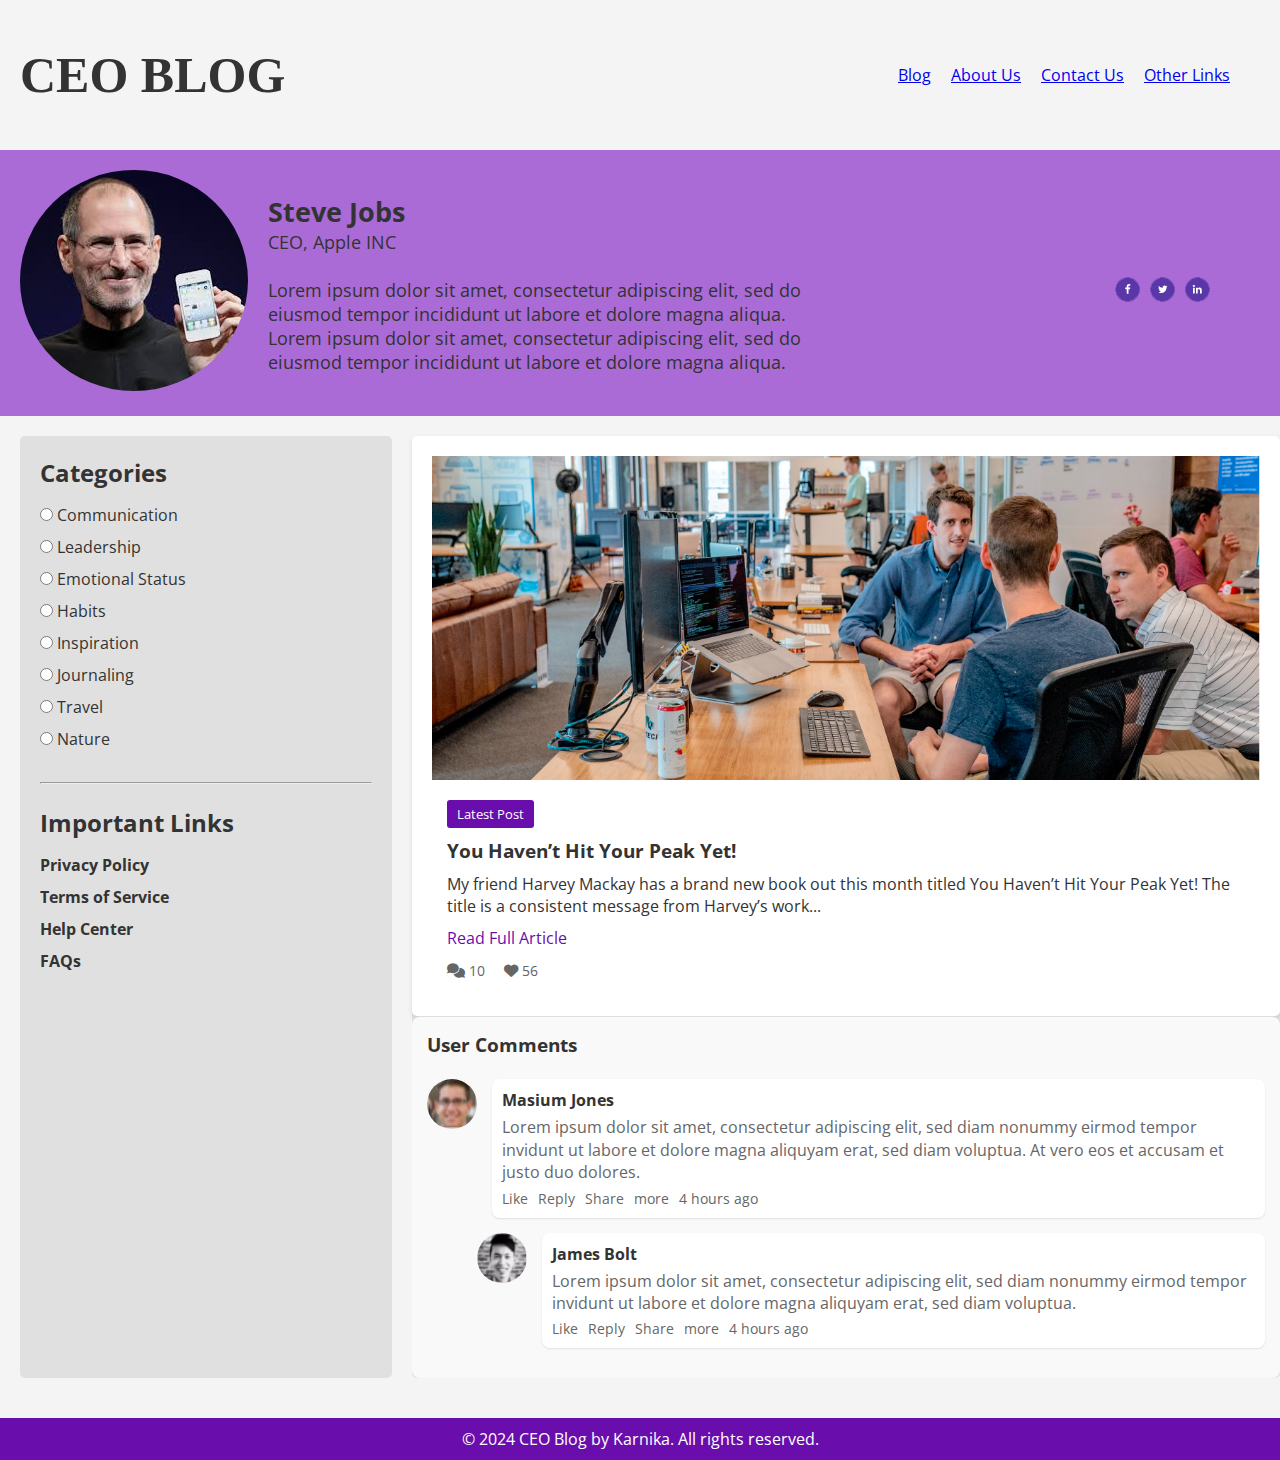
<file: index.html>
<!DOCTYPE html>
<html lang="en">
    <head>
        <meta charset="UTF-8">
        <meta http-equiv="X-UA-Compatible" content="IE=edge">
        <meta name="viewport" content="width=device-width, initial-scale=1.0">
        <link rel="stylesheet" href="index2.css">
        <title>CEO Blog</title>
        <!-- Add Font Awesome for Icons -->
        <link rel="stylesheet" href="https://cdnjs.cloudflare.com/ajax/libs/font-awesome/6.5.2/css/all.min.css">
        <link rel="preconnect" href="https://fonts.googleapis.com">
        <link rel="preconnect" href="https://fonts.gstatic.com" crossorigin>
        <link href="https://fonts.googleapis.com/css2?family=Open+Sans:ital,wght@0,300..800;1,300..800&display=swap" rel="stylesheet">
    </head>
<body>
  <!-- Top Container -->
<div class="top-container">
    <h1> CEO BLOG </h1>
    <nav>
        <ul class="nav-list">
            <li><a href="post-detail.html">Blog</a></li>
            <li><a href="#">About Us</a></li>
            <li><a href="#">Contact Us</a></li>
            <li><a href="#">Other Links</a></li>
        </ul>
    </nav>
</div>

   <!-- Profile Container -->
<div class="profile-container">
    <div class="profile-card">
        <!-- Profile Image (Left) -->
        <div class="profile-image">
            <img src="assets\stevejobs.jfif" alt="Profile Image">
        </div>
        <!-- Profile Content (Middle) -->
        <div class="profile-content">
            <h2>Steve Jobs</h2>
            <p>CEO, Apple INC</p><br>
            <p>Lorem ipsum dolor sit amet, consectetur adipiscing elit, sed do eiusmod tempor incididunt ut labore et dolore magna aliqua.</p>
            <p>Lorem ipsum dolor sit amet, consectetur adipiscing elit, sed do eiusmod tempor incididunt ut labore et dolore magna aliqua.</p>
        </div>
       </div>

        <!-- Social Icons (Right) -->
    <div class="social-icons">
    <a href="https://www.linkedin.com/in/karnika-singh-developer/" target="_blank">
        <img src="assets/icon-fb.png" alt="Facebook" class="social-icon">
    </a>
    <a href="https://www.linkedin.com/in/karnika-singh-developer/" target="_blank">
        <img src="assets/icon-twitter.png" alt="Twitter" class="social-icon">
    </a>
    <a href="https://www.linkedin.com/in/karnika-singh-developer/" target="_blank">
        <img src="assets/icon-linkedin.png" alt="LinkedIn" class="social-icon">
    </a>
<!-- </div> -->
    </div>
</div>

    <div class="content-wrapper">
        <!-- Categories Section (Left) -->
        <div class="categories-section">
            <div class="categories-card">
                <h2>Categories</h2>
                <ul>
                    <li>
                        <label>
                            <input type="radio" name="category" value="Communication">
                            Communication
                        </label>
                    </li>
                    <li>
                        <label>
                            <input type="radio" name="category" value="Leadership">
                            Leadership
                        </label>
                    </li>
                    <li>
                        <label>
                            <input type="radio" name="category" value="Emotional Status">
                            Emotional Status
                        </label>
                    </li>
                    <li>
                        <label>
                            <input type="radio" name="category" value="Habits">
                            Habits
                        </label>
                    </li>
                    <li>
                        <label>
                            <input type="radio" name="category" value="Inspiration">
                            Inspiration
                        </label>
                    </li>
                    <li>
                        <label>
                            <input type="radio" name="category" value="Journaling">
                            Journaling
                        </label>
                    </li>
                    <li>
                        <label>
                            <input type="radio" name="category" value="Travel">
                            Travel
                        </label>
                    </li>
                    <li>
                        <label>
                            <input type="radio" name="category" value="Nature">
                            Nature
                        </label>
                    </li>
                </ul>
            </div>
            <br>
            <hr>
            <br>
               <!-- Important Links Section (New) -->
        <div class="important-links">
            <h2>Important Links</h2>
            <ul>
                <li><a href="#">Privacy Policy</a></li>
                <li><a href="#">Terms of Service</a></li>
                <li><a href="#">Help Center</a></li>
                <li><a href="#">FAQs</a></li>
            </ul>
        </div>
    </div>
    

        <!-- Main Content Section (Right) -->
        <div class="main-content">
            <div class="blog-section">
                <div class="blog-post">
                    <a href="post-detail.html">
                    <img src="assets\article-image.png" alt="Blog Image"> </a>
                    <div class="blog-content">
                        <span class="badge">Latest Post</span>
                        <h3>You Haven’t Hit Your Peak Yet!</h3>
                        <p>My friend Harvey Mackay has a brand new book out this month titled You Haven’t Hit Your Peak Yet! The title is a consistent message from Harvey’s work...</p>
                        <a href="post-detail.html" class="read-more">Read Full Article</a>

                        <div class="post-meta">
                            <span><i class="fa fa-comments"></i> 10</span>
                            <span><i class="fa fa-heart"></i> 56</span>
                        </div>
                    </div>
                </div>
            </div>

          <!-- Comment Section -->
<div class="comment-section">
    <h3>User Comments</h3>
    <br>
    
    <!-- Comment 1 -->
    <div class="comment">
        <div class="comment-avatar">
            <img src="assets\james.jpg" alt="User Avatar">
        </div>
        <div class="comment-content">
            <h4>Masium Jones</h4>
            <p>Lorem ipsum dolor sit amet, consectetur adipiscing elit, sed diam nonummy eirmod tempor invidunt ut labore et dolore magna aliquyam erat, sed diam voluptua. At vero eos et accusam et justo duo dolores.</p>
            <div class="comment-meta">
                <span>Like</span>
                <span>Reply</span>
                <span>Share</span>
                <span>more</span>
                <span>4 hours ago</span>
            </div>
        </div>
    </div>

    <!-- Comment 2 -->
    <div class="comment reply">
        <div class="comment-avatar">
            <img src="assets\johne.jpg" alt="User Avatar">
        </div>
        <div class="comment-content">
            <h4>James Bolt</h4>
            <p>Lorem ipsum dolor sit amet, consectetur adipiscing elit, sed diam nonummy eirmod tempor invidunt ut labore et dolore magna aliquyam erat, sed diam voluptua.</p>
            <div class="comment-meta">
                <span>Like</span>
                <span>Reply</span>
                <span>Share</span>
                <span>more</span>
                <span>4 hours ago</span>
            </div>
        </div>
    </div>
</div>
<!-- End of Comment Section -->
        </div>
           
    </div>
 

    <!-- Footer Section -->
    <footer>
        <p>&copy; 2024 CEO Blog by Karnika. All rights reserved.</p>
    </footer>
</body>
</html>
</file>
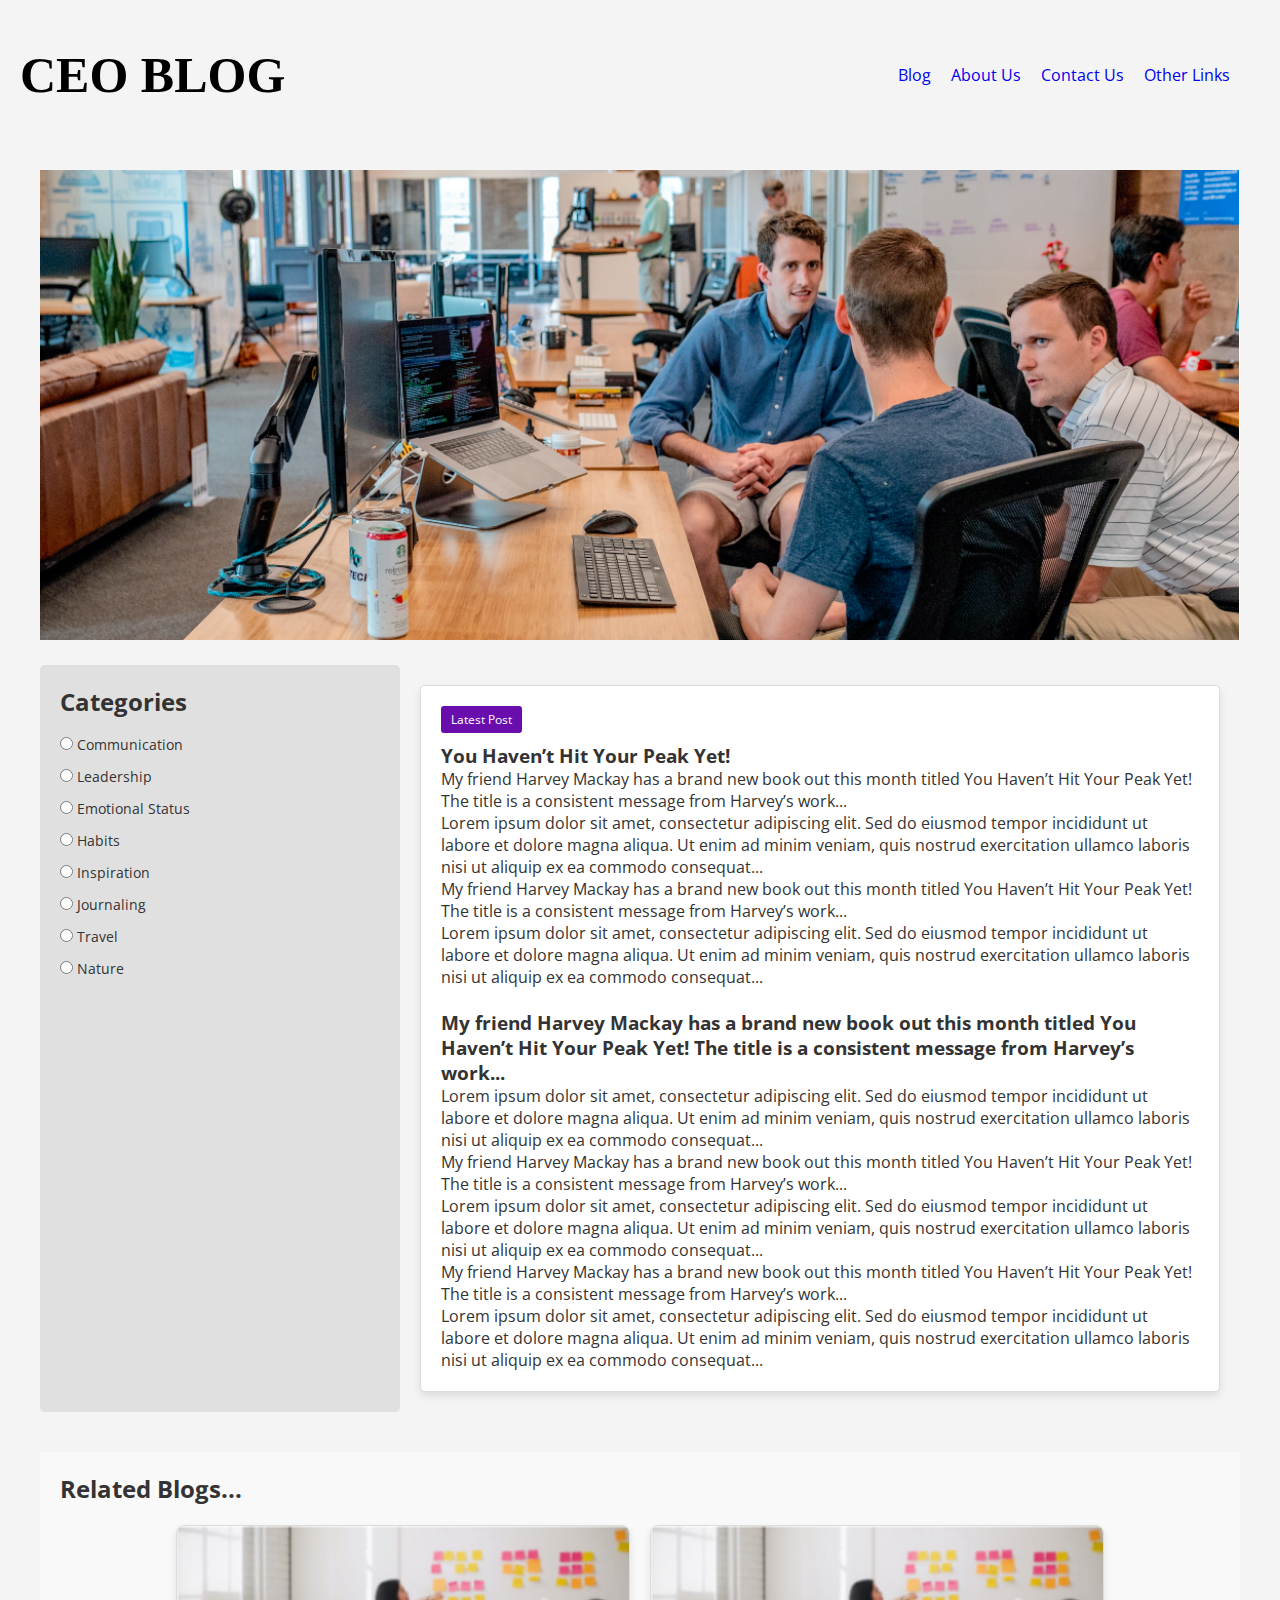
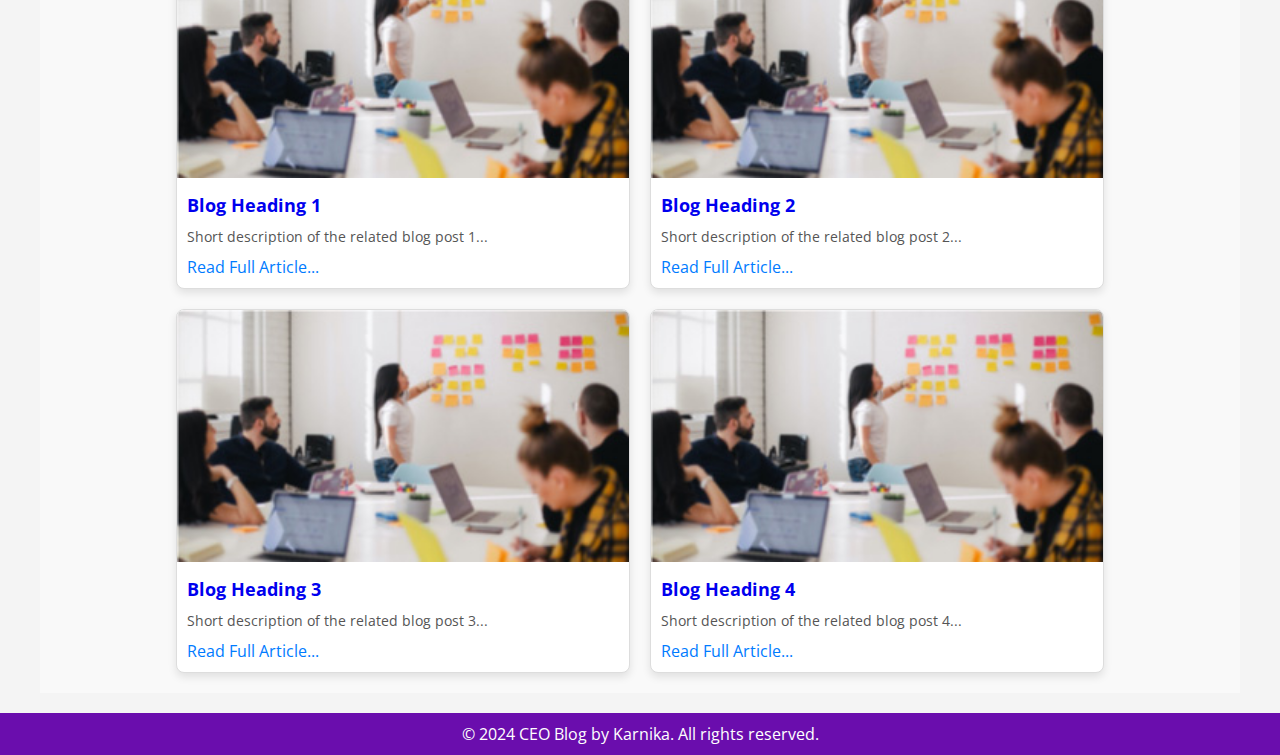
<file: post-detail.html>
<!DOCTYPE html>
<html lang="en">
<head>
    <meta charset="UTF-8">
    <meta http-equiv="X-UA-Compatible" content="IE=edge">
    <meta name="viewport" content="width=device-width, initial-scale=1.0">
    <link rel="stylesheet" href="post.css">
    <title>Post Detail - CEO Blog</title>
    <!-- Add Font Awesome for Icons -->
    <link rel="stylesheet" href="https://cdnjs.cloudflare.com/ajax/libs/font-awesome/6.5.2/css/all.min.css">
    <link rel="preconnect" href="https://fonts.googleapis.com">
    <link rel="preconnect" href="https://fonts.gstatic.com" crossorigin>
    <link href="https://fonts.googleapis.com/css2?family=Open+Sans:ital,wght@0,300..800;1,300..800&display=swap" rel="stylesheet">
</head>
<body>
    <!-- Top Container -->
    <div class="top-container">
        <a href = "index.html" ><h1>CEO BLOG</h1> </a>
        <nav>
            <ul class="nav-list">
                <li><a href="post-detail.html">Blog</a></li>
                <li><a href="#">About Us</a></li>
                <li><a href="#">Contact Us</a></li>
                <li><a href="#">Other Links</a></li>
            </ul>
        </nav>
    </div>

    <!-- Main Content Section -->
    <div class="content-wrapper">
        <!-- Full-width Image -->
        <div class="blog-image">
            <img src="assets/article-image.png" alt="Blog Image">
        </div>

        <!-- Two Sections Below the Image -->
        <div class="blog-details">
            <!-- Categories Section (Left) -->
            <div class="categories-section">
                <div class="categories-card">
                    <h2>Categories</h2>
                    <ul>
                        <li><label><input type="radio" name="category" value="Communication"> Communication</label></li>
                        <li><label><input type="radio" name="category" value="Leadership"> Leadership</label></li>
                        <li><label><input type="radio" name="category" value="Emotional Status"> Emotional Status</label></li>
                        <li><label><input type="radio" name="category" value="Habits"> Habits</label></li>
                        <li><label><input type="radio" name="category" value="Inspiration"> Inspiration</label></li>
                        <li><label><input type="radio" name="category" value="Journaling"> Journaling</label></li>
                        <li><label><input type="radio" name="category" value="Travel"> Travel</label></li>
                        <li><label><input type="radio" name="category" value="Nature"> Nature</label></li>
                    </ul>
                </div>
            </div>

            <!-- Post Content Section (Right) -->
            <div class="post-content">
                <div class="blog-post">
                    <div class="blog-content">
                        <span class="badge">Latest Post</span>
                        <h3>You Haven’t Hit Your Peak Yet!</h3>
                        <p>My friend Harvey Mackay has a brand new book out this month titled You Haven’t Hit Your Peak Yet! The title is a consistent message from Harvey’s work...</p>
                        <p>Lorem ipsum dolor sit amet, consectetur adipiscing elit. Sed do eiusmod tempor incididunt ut labore et dolore magna aliqua. Ut enim ad minim veniam, quis nostrud exercitation ullamco laboris nisi ut aliquip ex ea commodo consequat...</p>
                        <p>My friend Harvey Mackay has a brand new book out this month titled You Haven’t Hit Your Peak Yet! The title is a consistent message from Harvey’s work...</p>
                        <p>Lorem ipsum dolor sit amet, consectetur adipiscing elit. Sed do eiusmod tempor incididunt ut labore et dolore magna aliqua. Ut enim ad minim veniam, quis nostrud exercitation ullamco laboris nisi ut aliquip ex ea commodo consequat...</p>
                        <br>
                        <h3>My friend Harvey Mackay has a brand new book out this month titled You Haven’t Hit Your Peak Yet! The title is a consistent message from Harvey’s work...</h3>
                        <p>Lorem ipsum dolor sit amet, consectetur adipiscing elit. Sed do eiusmod tempor incididunt ut labore et dolore magna aliqua. Ut enim ad minim veniam, quis nostrud exercitation ullamco laboris nisi ut aliquip ex ea commodo consequat...</p>
                        <p>My friend Harvey Mackay has a brand new book out this month titled You Haven’t Hit Your Peak Yet! The title is a consistent message from Harvey’s work...</p>
                        <p>Lorem ipsum dolor sit amet, consectetur adipiscing elit. Sed do eiusmod tempor incididunt ut labore et dolore magna aliqua. Ut enim ad minim veniam, quis nostrud exercitation ullamco laboris nisi ut aliquip ex ea commodo consequat...</p>
                        <p>My friend Harvey Mackay has a brand new book out this month titled You Haven’t Hit Your Peak Yet! The title is a consistent message from Harvey’s work...</p>
                        <p>Lorem ipsum dolor sit amet, consectetur adipiscing elit. Sed do eiusmod tempor incididunt ut labore et dolore magna aliqua. Ut enim ad minim veniam, quis nostrud exercitation ullamco laboris nisi ut aliquip ex ea commodo consequat...</p>
                    </div>
                </div>
            </div>
        </div>

        <!-- Related Blogs Section -->
        <div class="related-blogs">
            <h2>Related Blogs...</h2>
            <div class="blog-tiles">
                <div class="blog-tile">
                    <img src="assets\rblog-2.jpg" alt="Related Blog 1">
                    <h4><a href="https://www.valuebound.com/">Blog Heading 1</a></h4>
                    <p>Short description of the related blog post 1...</p>
                    <a href="https://www.valuebound.com/" class="read-more">Read Full Article...</a>
                </div>
                <div class="blog-tile">
                    <img src="assets\rblog-2.jpg" alt="Related Blog 2">
                    <h4><a href="https://www.valuebound.com/">Blog Heading 2</a></h4>
                    <p>Short description of the related blog post 2...</p>
                    <a href="https://www.valuebound.com/" class="read-more">Read Full Article...</a>
                </div>
                <div class="blog-tile">
                    <img src="assets\rblog-2.jpg" alt="Related Blog 3">
                    <h4><a href="https://www.valuebound.com/">Blog Heading 3</a></h4>
                    <p>Short description of the related blog post 3...</p>
                    <a href="https://www.valuebound.com/" class="read-more">Read Full Article...</a>
                </div>
                <div class="blog-tile">
                    <img src="assets\rblog-2.jpg" alt="Related Blog 4">
                    <h4><a href="https://www.valuebound.com/">Blog Heading 4</a></h4>
                    <p>Short description of the related blog post 4...</p>
                    <a href="https://www.valuebound.com/" class="read-more">Read Full Article...</a>
                </div>
            </div>
        </div>
    </div>

    <!-- Footer Section -->
    <footer>
        <p>&copy; 2024 CEO Blog by Karnika. All rights reserved.</p>
    </footer>
</body>
</html>
</file>
<file: index2.css>
/* Reset CSS */
/* Apply Open Sans font to the entire page */

h1{
    margin-left: 20px;
    font-family: 'Times New Roman', Times, serif;
    font-size: 50px;
}

* {
    margin: 0;
    padding: 0;
    box-sizing: border-box;
}

body {
    font-family: 'Open Sans', sans-serif;
    background-color: #f4f4f4;
    color: #333;
}

/* Top Container Styles */
.top-container {
    display: flex;
    justify-content: space-between;
    align-items: center;
    line-height: 3;
}

nav {
    display: flex;
    flex: 1;
    justify-content: flex-end;
}

.nav-list {
    list-style: none;
    margin: 0;
    padding: 0;
    display: flex;
    margin-right: 50px;
}

.nav-list li {
    margin-left: 20px; /* Adjust the spacing between links as needed */
}

/* Profile Container Styles */
.profile-container {
    background-color: #aa6bd7;
    padding: 20px;
    display: flex;
    /* justify-content: center; */
    align-items: center;
    width: 100%;
}

.profile-card {
    display: flex;
    justify-content:space-between ;/* Ensure social icons align right */
    align-items: center;
    width: 100%;
    max-width: 800px;
    box-sizing: border-box;
    /* position: relative; Only needed if using absolute positioning for icons */
}

.profile-image img {
    border-radius: 50%;
    margin-right: 20px;
}

.profile-content {
    flex: 1;
    font-size: large;
}

.social-icons {
    display: flex;
    gap: 10px;
    /* margin-right: 50px; */
    margin-left: auto;
    margin-right: 50px;
}

.social-icons a {
    color: white;
    text-decoration: none;
    font-size: 50px;
}

/* Content Wrapper for Categories and Main Content */
.content-wrapper {
    display: flex;
    padding: 20px;
    gap: 20px; /* Space between the left and right sections */
    /* width: 100%; Ensure it takes full width */
}

/* Categories Section */
.categories-section {
    flex: 0 0 30%; /* Occupies 30% of the screen */
    background-color: #e0e0e0; /* Grey background */
    padding: 20px;
    border-radius: 5px;
}

.categories-card h2 {
    margin-bottom: 15px;
}

.categories-card ul {
    list-style: none;
    padding: 0;
}

.categories-card ul li {
    margin-bottom: 10px;
}

.categories-card ul li a {
    text-decoration: none;
    color: #333;
    font-weight: bold;
}

.categories-card ul li a:hover {
    text-decoration: underline;
}

/* Important Links Section */
.important-links {
    background-color: #e0e0e0; /* Grey background, similar to categories section */
    /* padding: 20px; */
    border-radius: 5px;
}

.important-links h2 {
    margin-bottom: 15px;
}

.important-links ul {
    list-style: none;
    padding: 0;
}

.important-links ul li {
    margin-bottom: 10px;
}

.important-links ul li a {
    text-decoration: none;
    color: #333;
    font-weight: bold;
}

.important-links ul li a:hover {
    text-decoration: underline;
}

/* Main Content Section */
.main-content {
    flex: 0 0 70%; /* Occupies 70% of the screen */
    background-color: #e0e0e0; /* Grey background */
    /* padding: 20px; */
    border-radius: 5px;
    overflow-x:unset;
}

.blog-section {
    background: white;
    padding: 20px;
    border-radius: 5px;
    box-shadow: 0 2px 5px rgba(0, 0, 0, 0.1);
}

.blog-post img {
    width: 100%;
    height: auto;
}

.blog-content {
    padding: 15px;
}

.badge {
    display: inline-block;
    background: #6a0dad;
    color: white;
    padding: 5px 10px;
    border-radius: 3px;
    font-size: 0.8rem;
}

.blog-content h3 {
    margin: 10px 0;
}

.read-more {
    display: inline-block;
    margin-top: 10px;
    color: #6a0dad;
    text-decoration: none;
}

.read-more:hover {
    text-decoration: underline;
}

.post-meta {
    margin-top: 10px;
}

.post-meta span {
    margin-right: 15px;
    color: #666;
    font-size: 0.9rem;
}

/* Comment Section Styles */
.comment-section {
    margin-top: 0px;
    padding: 15px;
    background-color: #f9f9f9;
    border-top: 1px solid #ddd;
    border-radius: 8px;
}

.comment {
    display: flex;
    align-items: flex-start;
    margin-bottom: 15px;
}

.comment.reply {
    margin-left: 50px; /* Indent replies */
}

.comment-avatar {
    margin-right: 15px;
}

.comment-avatar img {
    width: 50px;
    height: 50px;
    border-radius: 50%;
}

.comment-content {
    flex: 1;
    background-color: white;
    padding: 10px;
    border-radius: 8px;
    box-shadow: 0 1px 2px rgba(0, 0, 0, 0.1);
}

.comment-content h4 {
    margin: 0;
    font-weight: bold;
    color: #333;
}

.comment-content p {
    margin: 5px 0;
    color: #666;
    line-height: 1.4;
}

.comment-meta {
    display: flex;
    gap: 10px;
    font-size: 0.9em;
    color: #666;
    margin-top: 5px;
}

.comment-meta span {
    cursor: pointer;
}

.comment-meta span:hover {
    color: #000;
}


/* Footer Styles */
footer {
    background-color: #6a0dad;
    color: white;
    text-align: center;
    padding: 10px 0;
    margin-top: 20px;
}

/* Full-width Image */
.blog-image img {
    width: 100%;
    height: auto;
}

/* Container for blog details */
.blog-details {
    display: flex;
    margin-top: 20px; /* Space between the image and the sections */
}

/* Categories Section */
.categories-section {
    flex: 0 0 30%; /* 30% width */
    background-color: #e0e0e0; /* Grey background */
    padding: 20px;
    border-radius: 5px;
}

/* Post Content Section */
.post-content {
    flex: 0 0 70%; /* 70% width */
    padding: 20px;
}
</file>
<file: post.css>
/* Reset CSS */
a {
    text-decoration: none;
}
h1{
    margin-left: 20px;
    font-family: 'Times New Roman', Times, serif;
    font-size: 50px;
    color: black;
    text-decoration: none;
}
h1 :hover{
    color: black; 
    text-decoration: none;
}

* {
    margin: 0;
    padding: 0;
    box-sizing: border-box;
}

body {
    font-family: 'Open Sans', sans-serif;
    background-color: #f4f4f4;
    color: #333;
}

/* Top Container Styles */
.top-container {
    display: flex;
    justify-content: space-between;
    align-items: center;
    line-height: 3;
}

nav {
    display: flex;
    flex: 1;
    justify-content: flex-end;
}

.nav-list {
    list-style: none;
    margin: 0;
    padding: 0;
    display: flex;
    margin-right: 50px;
}

.nav-list li {
    margin-left: 20px; /* Adjust the spacing between links as needed */
}

/* Main Content Section */
.content-wrapper {
    display: flex;
    flex-direction: column;
    width: 100%;
    max-width: 1200px;
    margin: 20px auto;
    /* Center the content */
}

/* Full-width Image */
.blog-image img {
    width: 100%;
    height: auto;
}

/* Container for Blog Details */
.blog-details {
    display: flex;
    margin-top: 20px;
    /* Space between the image and the sections */
}

/* Categories Section */
.categories-section {
    flex: 0 0 30%;
    /* 30% width */
    background-color: #e0e0e0;
    /* Grey background */
    padding: 20px;
    border-radius: 5px;
}

/* Categories Card */
.categories-card h2 {
    margin-bottom: 15px;
}

.categories-card ul {
    list-style: none;
    padding: 0;
}

.categories-card ul li {
    margin-bottom: 10px;
}

.categories-card label {
    font-size: 14px;
}

/* Post Content Section */
.post-content {
    flex: 0 0 70%;
    /* 70% width */
    padding: 20px;
}

.blog-post {
    background-color: #fff;
    border: 1px solid #ddd;
    border-radius: 5px;
    box-shadow: 0 4px 8px rgba(0, 0, 0, 0.1);
    padding: 20px;
}

/* Badge */
.badge {
    display: inline-block;
    background: #6a0dad;
    color: white;
    color: white;
    padding: 5px 10px;
    border-radius: 3px;
    font-size: 12px;
    margin-bottom: 10px;
}

/* Related Blogs Section */
.related-blogs {
    margin-top: 40px;
    padding: 20px;
    background-color: #f9f9f9;
}

.related-blogs h2 {
    font-size: 24px;
    margin-bottom: 20px;
}

/* Grid Layout for Blog Tiles */
.blog-tiles {
    display: grid; /* Use grid layout */
    grid-template-columns: repeat(2, 1fr); /* 2 columns */
    gap: 20px; /* Space between tiles */
    margin: 0 10%; /* Margin on left and right to contract the container */
}

/* Blog Tile */
.blog-tile {
    background-color: #fff;
    border: 1px solid #ddd;
    border-radius: 8px;
    overflow: hidden;
    box-shadow: 0 4px 8px rgba(0, 0, 0, 0.1);
}

.blog-tile img {
    width: 100%;
    height: auto;
}

.blog-tile h4 {
    color: black;
    margin: 10px;
    font-size: 18px;
}

.blog-tile p {
    margin: 10px;
    font-size: 14px;
    color: #555;
}

.blog-tile .read-more {
    display: block;
    margin: 10px;
    color: #007bff;
    text-decoration: none;
}

.blog-tile .read-more:hover {
    text-decoration: underline;
}

/* Footer Styles */
footer {
    padding: 10px;
    background-color: #6a0dad;
    color: white;
    text-align: center;
    position: relative;
    bottom: 0;
    width: 100%;
}
</file>
